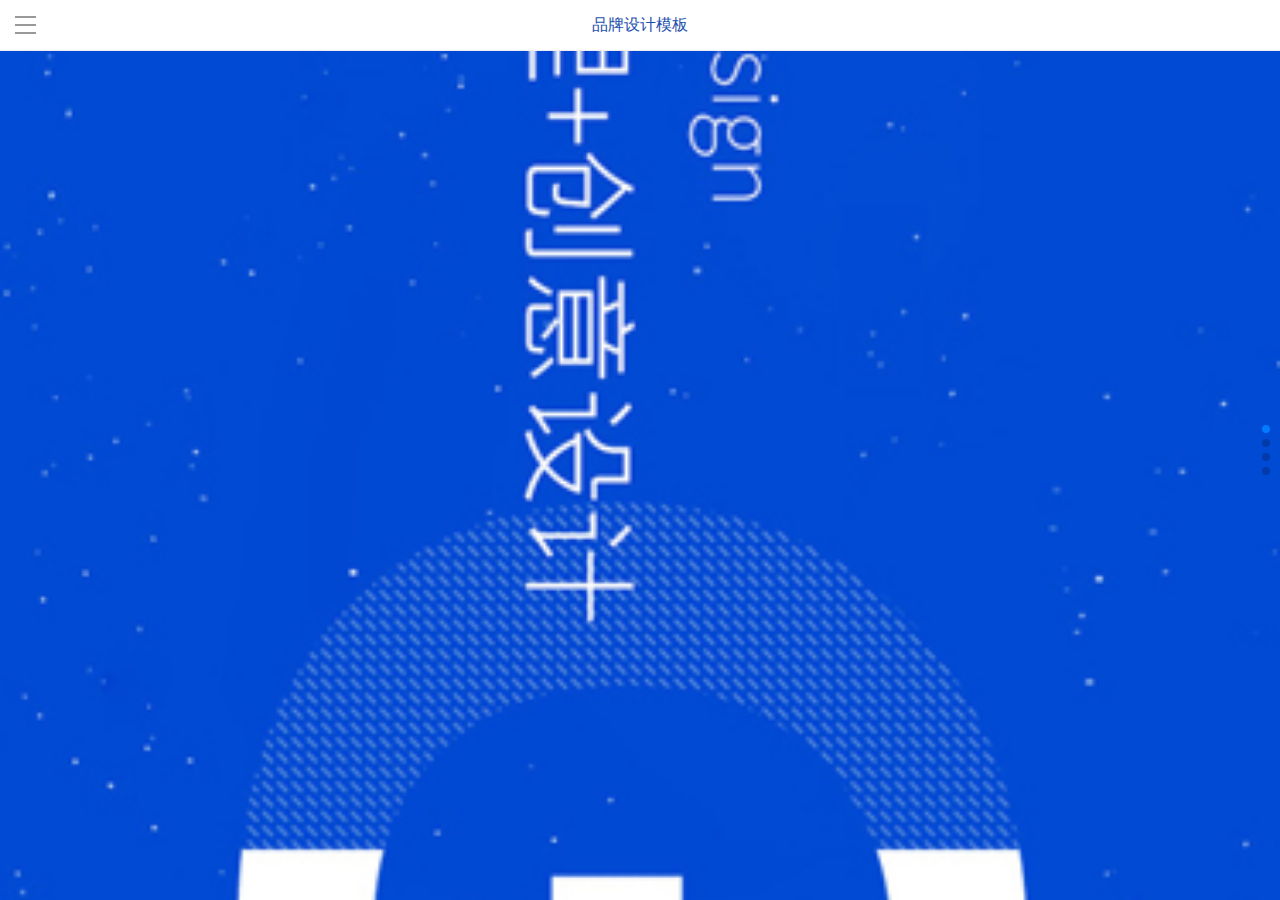
<file: index.html>
<!DOCTYPE html>
<html lang="en" id="zf-html">

<head>
    <meta charset="UTF-8">
    <meta name="viewport" content="width=device-width, initial-scale=1.0">
    <title>品牌设计模板</title>
    <link rel="stylesheet" href="./css/swiper.min.css">
    <link rel="stylesheet" href="./css/main.css">
    <!-- jquery -->
    <script src="https://code.jquery.com/jquery-3.5.1.min.js"
        integrity="sha256-9/aliU8dGd2tb6OSsuzixeV4y/faTqgFtohetphbbj0=" crossorigin="anonymous"></script>
</head>

<body id="zf-body">
    <nav class="navbar w-100">
        <div class="navbar_invariable_display">
            <div class="nav_menu_container">
                <div class="zf_nav_menu">
                    <div class="menu_body">
                        <div class="nav_menu_item menu_item_top">
                            <div class="item_rect"></div>
                        </div>
                        <div class="nav_menu_item menu_item_center">
                            <div class="item_rect"></div>
                        </div>
                        <div class="nav_menu_item menu_item_bottom">
                            <div class="item_rect"></div>
                        </div>
                    </div>
                </div>
            </div>
            <a class="dominant_font_color" href="#">品牌设计模板</a>
        </div>

        <div class="collapse" id="navbar_expand_item">
            <ul class="navbar-nav h-100">
                <li class="nav-item active nav-flag">
                    <a class="nav-link" href="index.html">首页</a>
                </li>
                <li class="nav-item nav-flag">
                    <a class="nav-link" href="case.html">案例欣赏</a>
                </li>
                <li class="nav-item item_news" id="item_news">
                    <div class="item_news_display">
                        <a class="nav-link" href="#">新闻中心</a>
                        <div class="arrows">
                            <svg t=" 1592445372444" class="icon" viewBox="0 0 1024 1024" version="1.1"
                                xmlns="http://www.w3.org/2000/svg" p-id="5376" width="20" height="20">
                                <path
                                    d="M720.128 541.952c7.68 0 15.36-2.944 21.12-8.704 11.648-11.648 11.648-30.592 0-42.24L324.992 74.624c-11.648-11.648-30.592-11.648-42.24 0-11.648 11.648-11.648 30.592 0 42.24l416.256 416.256c5.888 5.888 13.44 8.832 21.12 8.832z"
                                    p-id="5377" fill="#8a8a8a"></path>
                                <path
                                    d="M303.872 958.208c7.68 0 15.36-2.944 21.12-8.704l416.256-416.256c11.648-11.648 11.648-30.592 0-42.24-11.648-11.648-30.592-11.648-42.24 0L282.752 907.136c-11.648 11.648-11.648 30.592 0 42.24 5.76 5.888 13.44 8.832 21.12 8.832z"
                                    p-id="5378" fill="#8a8a8a"></path>
                            </svg>
                        </div>
                    </div>
                    <div class="item_news_hide">
                        <ul>
                            <li><a href="news.html" style="color:#555;">企业咨询</a></li>
                            <li><a href="news.html" style="color:#555;">行业热点</a></li>
                        </ul>
                    </div>

                </li>
                <li class="nav-item nav-flag">
                    <a class="nav-link" href="service.html">服务介绍</a>
                </li>
                <li class="nav-item nav-flag">
                    <a class="nav-link" href="about.html">关于我们</a>
                </li>
            </ul>

        </div>
    </nav>
    <!-- Swiper -->
    <div class="swiper-container index-swiper">
        <div class="swiper-wrapper">
            <div class="swiper-slide">
                <a class="swiper-slide01"></a>
            </div>
            <div class="swiper-slide swiper-slide02 overflow-hidden">
                <div class="swiper-slide02min">
                    <div class="slide_text">
                        <h4>品牌策划与画册设计</h4>
                        <span>画册设计、海报/广告设计、DM策划设计、企业展览设计、企业内刊杂志设计、成品制作印刷服务</span>
                        <a class="button">关于我们</a>
                    </div>
                    <div class="img">
                        <img src="./images/index_page2.png" alt="">
                    </div>

                </div>
            </div>
            <div class="swiper-slide swiper-slide03 overflow-hidden">
                <div class="swiper-slide03min">
                    <div class="slide_text">
                        <h4>专业产品拍摄</h4>
                        <span>专业产品拍摄广州专业的摄影团队，高端的摄影器材，产品拍摄专业视角，以效果取胜。返单率超高，高品质的产品拍摄。</span>
                        <a class="button">关于我们</a>
                    </div>
                </div>
            </div>
            <div class="swiper-slide swiper-slide04 overflow-hidden">
                <div class="swiper-slide04min">
                    <div class="img">
                        <img src="./images/index_page4_1.png" alt="">
                    </div>
                    <div class="img">
                        <img src="./images/index_page4_2.png" alt="">
                    </div>
                    <div class="img">
                        <img src="./images/index_page4_3.png" alt="">
                    </div>
                    <div class="img">
                        <img src="./images/index_page4_4.png" alt="">
                    </div>
                </div>
                <div class="copyright_zf">
                    <div class="copy_container">
                        <h4>Contact US</h4>
                        <span>000-000-0000</span>
                        <span>000-000-0000</span>
                        <span>XXX省XXX市XXX县XXX路XXX号</span>
                    </div>
                </div>
            </div>
        </div>
        <!-- Add Pagination -->
        <div class="swiper-pagination">

        </div>
    </div>

    <script src="./js/swiper.min.js"></script>
    <!-- Initialize Swiper -->
    <script>
        var swiper = new Swiper('.swiper-container', {
            direction: 'vertical',
            pagination: {
                el: '.swiper-pagination',
                clickable: true,
            },
        });
    </script>
    <script src="./js/main.js"></script>
</body>

</html>
</file>
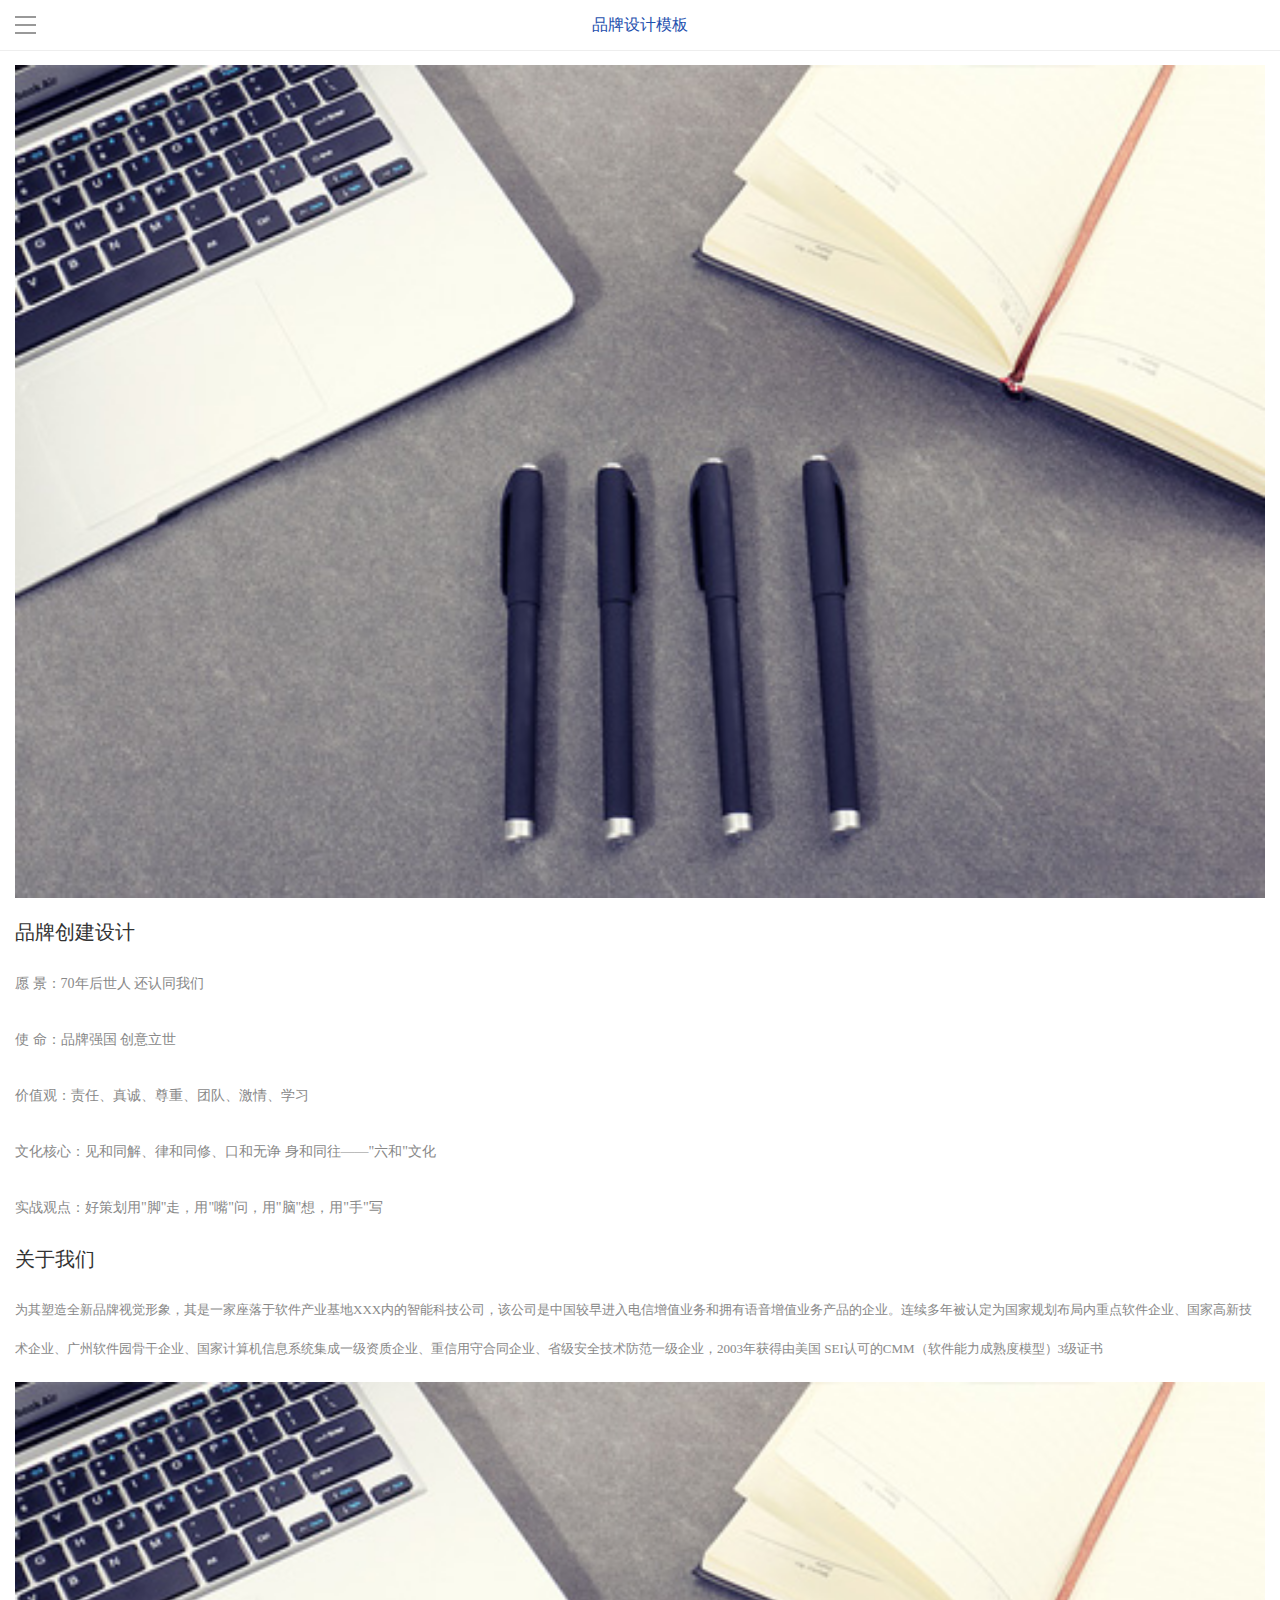
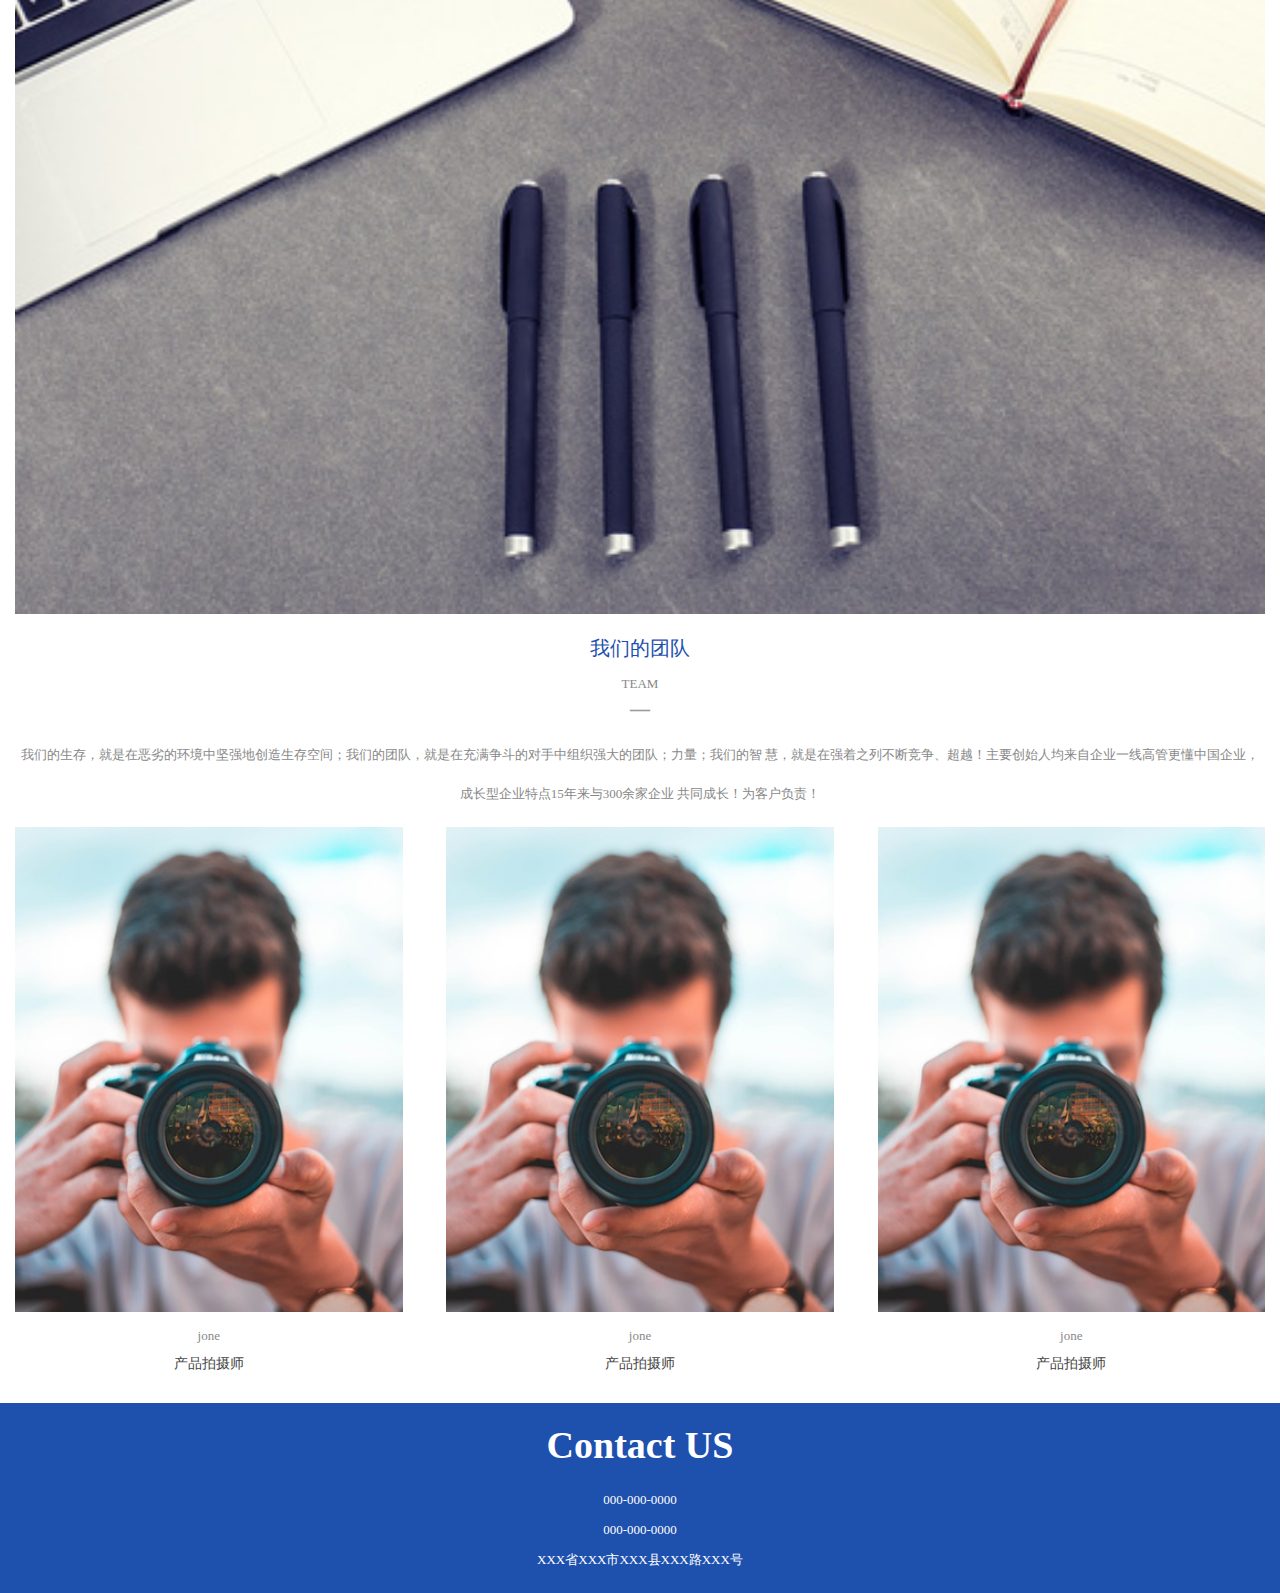
<file: about.html>
<!DOCTYPE html>
<html lang="en">

<head>
    <meta charset="UTF-8">
    <meta name="viewport" content="width=device-width, initial-scale=1.0">
    <title>品牌设计模板</title>
    <link rel="stylesheet" href="./css/main.css">
    <!-- jquery -->
    <script src="https://code.jquery.com/jquery-3.5.1.min.js"
        integrity="sha256-9/aliU8dGd2tb6OSsuzixeV4y/faTqgFtohetphbbj0=" crossorigin="anonymous"></script>
</head>

<body>
    <nav class="navbar w-100">
        <div class="navbar_invariable_display">
            <div class="nav_menu_container">
                <div class="zf_nav_menu">
                    <div class="menu_body">
                        <div class="nav_menu_item menu_item_top">
                            <div class="item_rect"></div>
                        </div>
                        <div class="nav_menu_item menu_item_center">
                            <div class="item_rect"></div>
                        </div>
                        <div class="nav_menu_item menu_item_bottom">
                            <div class="item_rect"></div>
                        </div>
                    </div>
                </div>
            </div>
            <a class="dominant_font_color" href="#">品牌设计模板</a>
        </div>

        <div class="collapse" id="navbar_expand_item">
            <ul class="navbar-nav h-100">
                <li class="nav-item nav-flag">
                    <a class="nav-link" href="index.html">首页</a>
                </li>
                <li class="nav-item nav-flag">
                    <a class="nav-link" href="case.html">案例欣赏</a>
                </li>
                <li class="nav-item item_news" id="item_news">
                    <div class="item_news_display">
                        <a class="nav-link" href="#">新闻中心</a>
                        <div class="arrows">
                            <svg t=" 1592445372444" class="icon" viewBox="0 0 1024 1024" version="1.1"
                                xmlns="http://www.w3.org/2000/svg" p-id="5376" width="20" height="20">
                                <path
                                    d="M720.128 541.952c7.68 0 15.36-2.944 21.12-8.704 11.648-11.648 11.648-30.592 0-42.24L324.992 74.624c-11.648-11.648-30.592-11.648-42.24 0-11.648 11.648-11.648 30.592 0 42.24l416.256 416.256c5.888 5.888 13.44 8.832 21.12 8.832z"
                                    p-id="5377" fill="#8a8a8a"></path>
                                <path
                                    d="M303.872 958.208c7.68 0 15.36-2.944 21.12-8.704l416.256-416.256c11.648-11.648 11.648-30.592 0-42.24-11.648-11.648-30.592-11.648-42.24 0L282.752 907.136c-11.648 11.648-11.648 30.592 0 42.24 5.76 5.888 13.44 8.832 21.12 8.832z"
                                    p-id="5378" fill="#8a8a8a"></path>
                            </svg>
                        </div>
                    </div>
                    <div class="item_news_hide">
                        <ul>
                            <li><a href="news.html" style="color:#555;">企业咨询</a></li>
                            <li><a href="news.html" style="color:#555;">行业热点</a></li>
                        </ul>
                    </div>

                </li>
                <li class="nav-item nav-flag">
                    <a class="nav-link" href="service.html">服务介绍</a>
                </li>
                <li class="nav-item nav-flag active">
                    <a class="nav-link" href="about.html">关于我们</a>
                </li>
            </ul>
        </div>
    </nav>

    <section class="service_content about_content">
        <div class="service_item">
            <img src="./images/service.webp" class="w-100" alt="">
            <div class="text">
                <h4>
                    品牌创建设计
                </h4>
                <ul>
                    <li>愿 景：70年后世人 还认同我们</li>
                    <li>使 命：品牌强国 创意立世</li>
                    <li>价值观：责任、真诚、尊重、团队、激情、学习</li>
                    <li>文化核心：见和同解、律和同修、口和无诤 身和同往——"六和"文化</li>
                    <li>实战观点：好策划用"脚"走，用"嘴"问，用"脑"想，用"手"写</li>
                </ul>
                <h4>
                    关于我们
                </h4>
                <span>
                    为其塑造全新品牌视觉形象，其是一家座落于软件产业基地XXX内的智能科技公司，该公司是中国较早进入电信增值业务和拥有语音增值业务产品的企业。连续多年被认定为国家规划布局内重点软件企业、国家高新技术企业、广州软件园骨干企业、国家计算机信息系统集成一级资质企业、重信用守合同企业、省级安全技术防范一级企业，2003年获得由美国
                    SEI认可的CMM（软件能力成熟度模型）3级证书
                </span>
                <img src="./images/service.webp" class="w-100" alt="">
                <h5>
                    我们的团队
                </h5>
                <span class="subtitle">
                    TEAM
                </span>
                <div class="line">—</div>
                <span class="article_team">
                    我们的生存，就是在恶劣的环境中坚强地创造生存空间；我们的团队，就是在充满争斗的对手中组织强大的团队；力量；我们的智
                    慧，就是在强着之列不断竞争、超越！主要创始人均来自企业一线高管更懂中国企业，成长型企业特点15年来与300余家企业
                    共同成长！为客户负责！
                </span>
                <div class="team_member">
                    <div class="col-3">
                        <img src="./images/about2.webp" alt="" class="w-100">
                        <span>jone</span>
                        <p>产品拍摄师</p>
                    </div>
                    <div class="col-3">
                        <img src="./images/about2.webp" alt="" class="w-100">
                        <span>jone</span>
                        <p>产品拍摄师</p>
                    </div>
                    <div class="col-3">
                        <img src="./images/about2.webp" alt="" class="w-100">
                        <span>jone</span>
                        <p>产品拍摄师</p>
                    </div>
                </div>
            </div>
        </div>

    </section>
    <div class="copyright_zf">
        <div class="copy_container">
            <h4>Contact US</h4>
            <span>000-000-0000</span>
            <span>000-000-0000</span>
            <span>XXX省XXX市XXX县XXX路XXX号</span>
        </div>
    </div>
    <!-- 回到顶部 -->
    <div id="to_top" class="position-fixed">
        <svg xmlns="http://www.w3.org/2000/svg" viewBox="0 0 48 48">
            <title>回到顶部</title>
            <rect width="48" height="48" rx="8" ry="8" fill="#fff"></rect>
            <path
                d="M32.57,26.71l-7.52-7.52a1.48,1.48,0,0,0-2.1,0l-7.52,7.52a1.5,1.5,0,0,0,0,2.1,1.48,1.48,0,0,0,2.1,0L24,22.34l6.47,6.47a1.48,1.48,0,0,0,2.1,0A1.5,1.5,0,0,0,32.57,26.71Z"
                fill="#666" fill-rule="evenodd"></path>
        </svg>
    </div>
    <script src="./js/main.js"></script>
    <script>
        $(document).scroll(function () {
            if ($(document).scrollTop() > 300) {
                $('#to_top').addClass('show')
            } else {
                $('#to_top').removeClass('show')
            }
        })
        $('#to_top').click(function () {
            $('html , body').animate({ scrollTop: 0 }, 'slow');
        })
    </script>
</body>

</html>
</file>
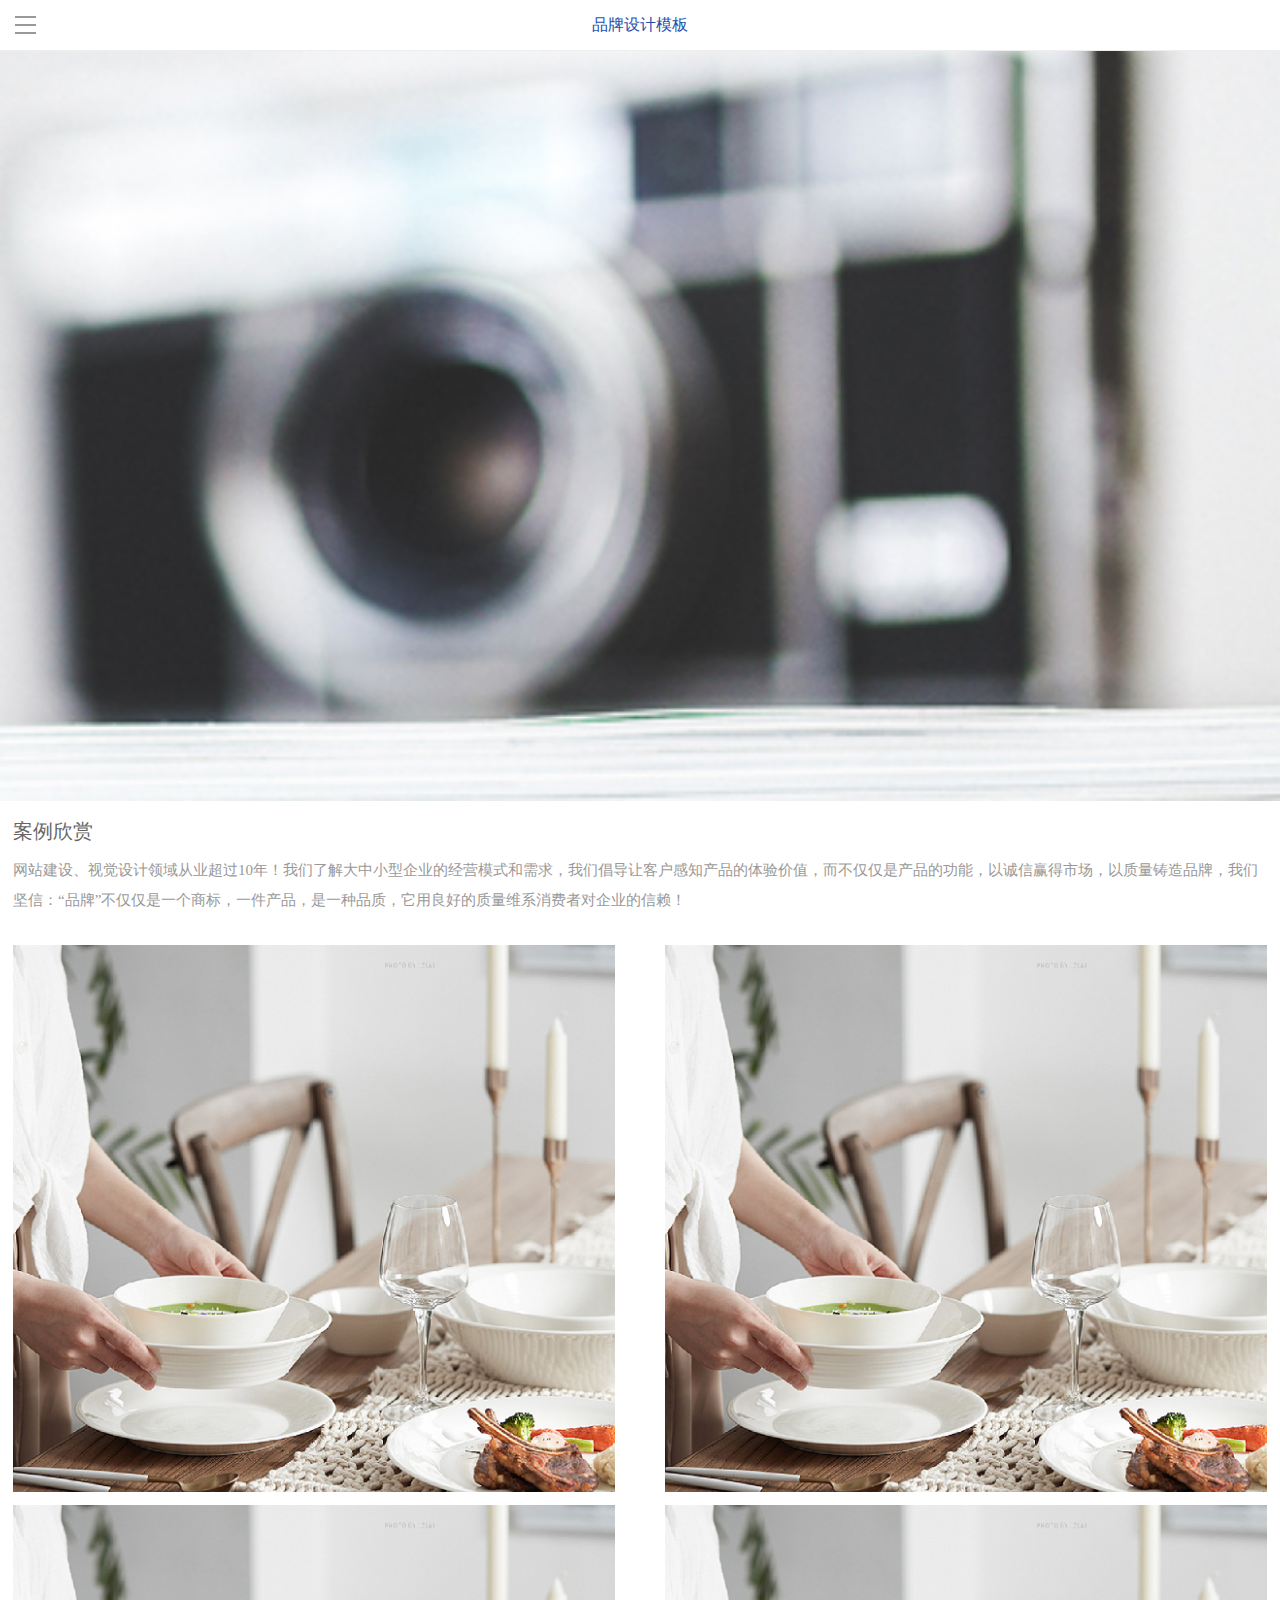
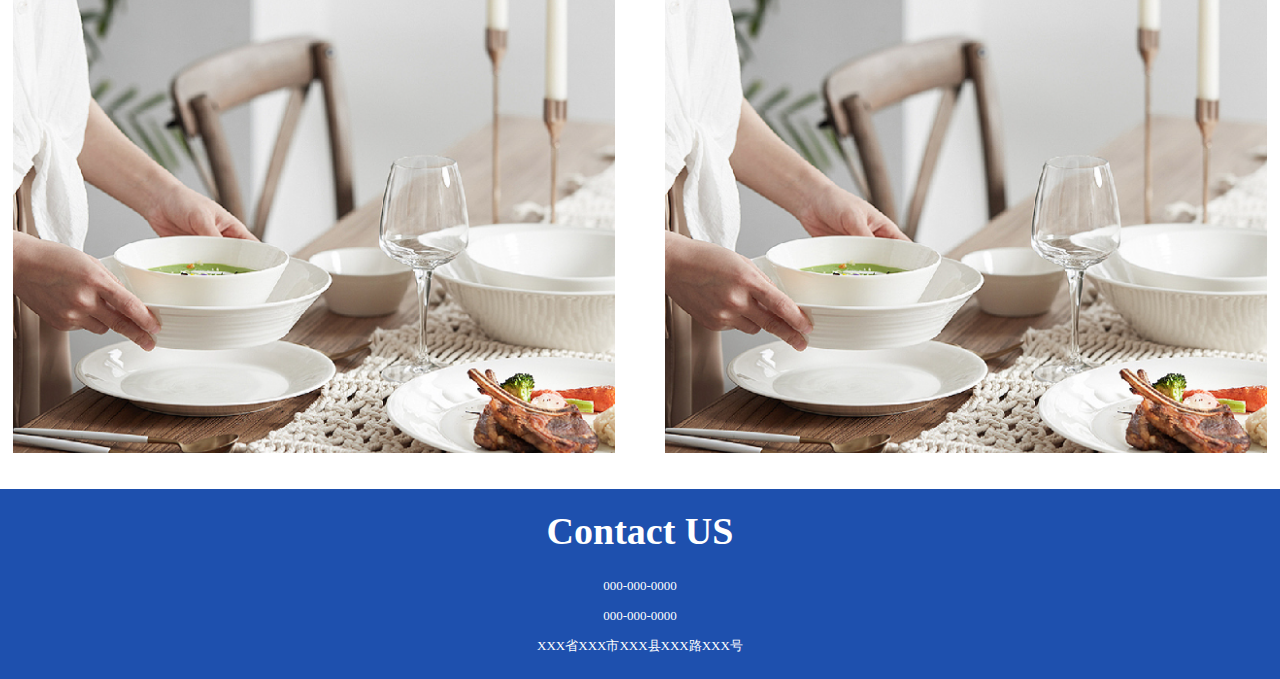
<file: case.html>
<!DOCTYPE html>
<html lang="en">

<head>
    <meta charset="UTF-8">
    <meta name="viewport" content="width=device-width, initial-scale=1.0">
    <title>品牌设计模板</title>
    <link rel="stylesheet" href="./css/main.css">
    <!-- jquery -->
    <script src="https://code.jquery.com/jquery-3.5.1.min.js"
        integrity="sha256-9/aliU8dGd2tb6OSsuzixeV4y/faTqgFtohetphbbj0=" crossorigin="anonymous"></script>
</head>

<body>
    <nav class="navbar w-100">
        <div class="navbar_invariable_display">
            <div class="nav_menu_container">
                <div class="zf_nav_menu">
                    <div class="menu_body">
                        <div class="nav_menu_item menu_item_top">
                            <div class="item_rect"></div>
                        </div>
                        <div class="nav_menu_item menu_item_center">
                            <div class="item_rect"></div>
                        </div>
                        <div class="nav_menu_item menu_item_bottom">
                            <div class="item_rect"></div>
                        </div>
                    </div>
                </div>
            </div>
            <a class="dominant_font_color" href="#">品牌设计模板</a>
        </div>

        <div class="collapse" id="navbar_expand_item">
            <ul class="navbar-nav h-100">
                <li class="nav-item nav-flag">
                    <a class="nav-link" href="index.html">首页</a>
                </li>
                <li class="nav-item nav-flag active">
                    <a class="nav-link" href="case.html">案例欣赏</a>
                </li>
                <li class="nav-item item_news" id="item_news">
                    <div class="item_news_display">
                        <a class="nav-link" href="#">新闻中心</a>
                        <div class="arrows">
                            <svg t=" 1592445372444" class="icon" viewBox="0 0 1024 1024" version="1.1"
                                xmlns="http://www.w3.org/2000/svg" p-id="5376" width="20" height="20">
                                <path
                                    d="M720.128 541.952c7.68 0 15.36-2.944 21.12-8.704 11.648-11.648 11.648-30.592 0-42.24L324.992 74.624c-11.648-11.648-30.592-11.648-42.24 0-11.648 11.648-11.648 30.592 0 42.24l416.256 416.256c5.888 5.888 13.44 8.832 21.12 8.832z"
                                    p-id="5377" fill="#8a8a8a"></path>
                                <path
                                    d="M303.872 958.208c7.68 0 15.36-2.944 21.12-8.704l416.256-416.256c11.648-11.648 11.648-30.592 0-42.24-11.648-11.648-30.592-11.648-42.24 0L282.752 907.136c-11.648 11.648-11.648 30.592 0 42.24 5.76 5.888 13.44 8.832 21.12 8.832z"
                                    p-id="5378" fill="#8a8a8a"></path>
                            </svg>
                        </div>
                    </div>
                    <div class="item_news_hide">
                        <ul>
                            <li><a href="news.html" style="color:#555;">企业咨询</a></li>
                            <li><a href="news.html" style="color:#555;">行业热点</a></li>
                        </ul>
                    </div>

                </li>
                <li class="nav-item nav-flag">
                    <a class="nav-link" href="service.html">服务介绍</a>
                </li>
                <li class="nav-item nav-flag">
                    <a class="nav-link" href="about.html">关于我们</a>
                </li>
            </ul>

        </div>
    </nav>
    <section class="page_banner">
        <img src="./images/case_banner.jpg" class="w-100" alt="">
    </section>
    <section class="case_content">
        <div class="text">
            <h4>案例欣赏</h4>
            <span>网站建设、视觉设计领域从业超过10年！我们了解大中小型企业的经营模式和需求，我们倡导让客户感知产品的体验价值，而不仅仅是产品的功能，以诚信赢得市场，以质量铸造品牌，我们<br>
                坚信：“品牌”不仅仅是一个商标，一件产品，是一种品质，它用良好的质量维系消费者对企业的信赖！</span>
        </div>
        <div class="img">
            <img src="./images/index_page4_1.png" alt="">
            <img src="./images/index_page4_1.png" alt="">
            <img src="./images/index_page4_1.png" alt="">
            <img src="./images/index_page4_1.png" alt="">
        </div>
    </section>
    <div class="copyright_zf">
        <div class="copy_container">
            <h4>Contact US</h4>
            <span>000-000-0000</span>
            <span>000-000-0000</span>
            <span>XXX省XXX市XXX县XXX路XXX号</span>
        </div>
    </div>
    <!-- 回到顶部 -->
    <div id="to_top" class="position-fixed">
        <svg xmlns="http://www.w3.org/2000/svg" viewBox="0 0 48 48">
            <title>回到顶部</title>
            <rect width="48" height="48" rx="8" ry="8" fill="#fff"></rect>
            <path
                d="M32.57,26.71l-7.52-7.52a1.48,1.48,0,0,0-2.1,0l-7.52,7.52a1.5,1.5,0,0,0,0,2.1,1.48,1.48,0,0,0,2.1,0L24,22.34l6.47,6.47a1.48,1.48,0,0,0,2.1,0A1.5,1.5,0,0,0,32.57,26.71Z"
                fill="#666" fill-rule="evenodd"></path>
        </svg>
    </div>
    <script src="./js/main.js"></script>
    <script>
        $(document).scroll(function () {
            if ($(document).scrollTop() > 300) {
                $('#to_top').addClass('show')
            } else {
                $('#to_top').removeClass('show')
            }
        })
        $('#to_top').click(function () {
            $('html , body').animate({ scrollTop: 0 }, 'slow');
        })
    </script>
</body>

</html>
</file>
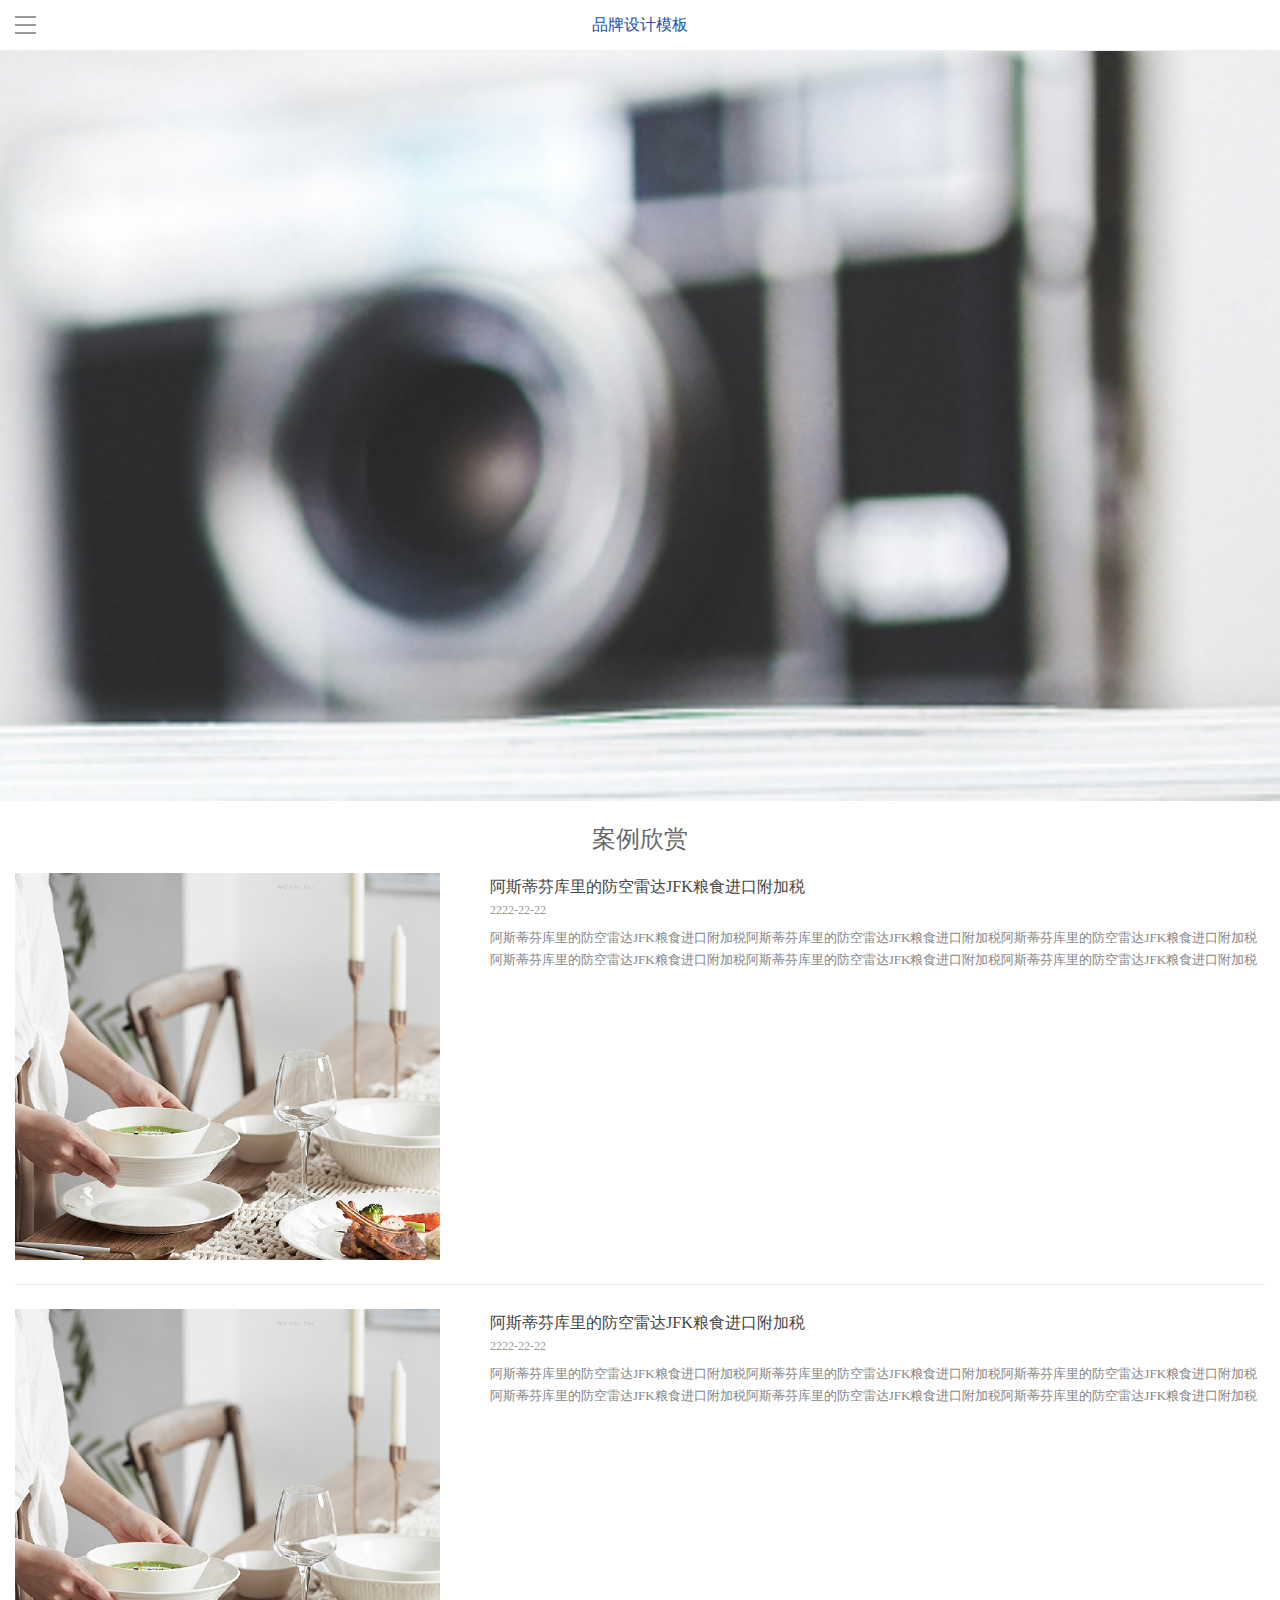
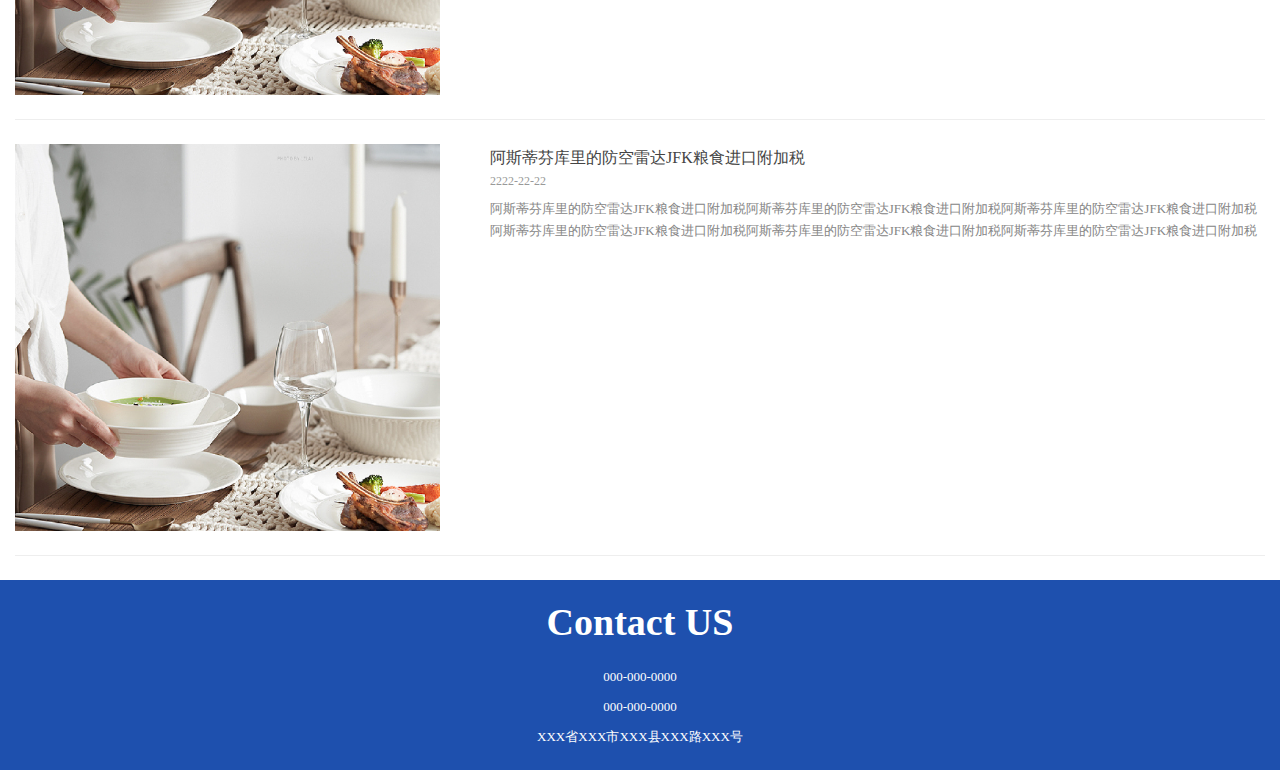
<file: news.html>
<!DOCTYPE html>
<html lang="en">

<head>
    <meta charset="UTF-8">
    <meta name="viewport" content="width=device-width, initial-scale=1.0">
    <title>品牌设计模板</title>
    <link rel="stylesheet" href="./css/main.css">
    <!-- jquery -->
    <script src="https://code.jquery.com/jquery-3.5.1.min.js"
        integrity="sha256-9/aliU8dGd2tb6OSsuzixeV4y/faTqgFtohetphbbj0=" crossorigin="anonymous"></script>
</head>

<body>
    <nav class="navbar w-100">
        <div class="navbar_invariable_display">
            <div class="nav_menu_container">
                <div class="zf_nav_menu">
                    <div class="menu_body">
                        <div class="nav_menu_item menu_item_top">
                            <div class="item_rect"></div>
                        </div>
                        <div class="nav_menu_item menu_item_center">
                            <div class="item_rect"></div>
                        </div>
                        <div class="nav_menu_item menu_item_bottom">
                            <div class="item_rect"></div>
                        </div>
                    </div>
                </div>
            </div>
            <a class="dominant_font_color" href="#">品牌设计模板</a>
        </div>

        <div class="collapse" id="navbar_expand_item">
            <ul class="navbar-nav h-100">
                <li class="nav-item nav-flag">
                    <a class="nav-link" href="index.html">首页</a>
                </li>
                <li class="nav-item nav-flag">
                    <a class="nav-link" href="case.html">案例欣赏</a>
                </li>
                <li class="nav-item item_news active" id="item_news">
                    <div class="item_news_display">
                        <a class="nav-link" href="#">新闻中心</a>
                        <div class="arrows">
                            <svg t=" 1592445372444" class="icon" viewBox="0 0 1024 1024" version="1.1"
                                xmlns="http://www.w3.org/2000/svg" p-id="5376" width="20" height="20">
                                <path
                                    d="M720.128 541.952c7.68 0 15.36-2.944 21.12-8.704 11.648-11.648 11.648-30.592 0-42.24L324.992 74.624c-11.648-11.648-30.592-11.648-42.24 0-11.648 11.648-11.648 30.592 0 42.24l416.256 416.256c5.888 5.888 13.44 8.832 21.12 8.832z"
                                    p-id="5377" fill="#8a8a8a"></path>
                                <path
                                    d="M303.872 958.208c7.68 0 15.36-2.944 21.12-8.704l416.256-416.256c11.648-11.648 11.648-30.592 0-42.24-11.648-11.648-30.592-11.648-42.24 0L282.752 907.136c-11.648 11.648-11.648 30.592 0 42.24 5.76 5.888 13.44 8.832 21.12 8.832z"
                                    p-id="5378" fill="#8a8a8a"></path>
                            </svg>
                        </div>
                    </div>
                    <div class="item_news_hide">
                        <ul>
                            <li><a href="news.html" style="color:#555;">企业咨询</a></li>
                            <li><a href="news.html" style="color:#555;">行业热点</a></li>
                        </ul>
                    </div>

                </li>
                <li class="nav-item nav-flag">
                    <a class="nav-link" href="service.html">服务介绍</a>
                </li>
                <li class="nav-item nav-flag">
                    <a class="nav-link" href="about.html">关于我们</a>
                </li>
            </ul>
        </div>
    </nav>
    <section class="page_banner">
        <img src="./images/case_banner.jpg" class="w-100" alt="">
    </section>
    <section class="news_content">
        <div class="text">
            <h4>案例欣赏</h4>
        </div>
        <div class="news_item">
            <ul>
                <li>
                    <div class="img">
                        <img src="./images/index_page4_1.png" alt="">
                    </div>
                    <div class="text">
                        <a href="news_item.html">
                            <h5>阿斯蒂芬库里的防空雷达JFK粮食进口附加税</h5>
                            <i>2222-22-22</i>
                            <span>阿斯蒂芬库里的防空雷达JFK粮食进口附加税阿斯蒂芬库里的防空雷达JFK粮食进口附加税阿斯蒂芬库里的防空雷达JFK粮食进口附加税阿斯蒂芬库里的防空雷达JFK粮食进口附加税阿斯蒂芬库里的防空雷达JFK粮食进口附加税阿斯蒂芬库里的防空雷达JFK粮食进口附加税</span>
                        </a>
                    </div>
                </li>
                <li>
                    <div class="img">
                        <img src="./images/index_page4_1.png" alt="">
                    </div>
                    <div class="text">
                        <a href="news_item.html">
                            <h5>阿斯蒂芬库里的防空雷达JFK粮食进口附加税</h5>
                            <i>2222-22-22</i>
                            <span>阿斯蒂芬库里的防空雷达JFK粮食进口附加税阿斯蒂芬库里的防空雷达JFK粮食进口附加税阿斯蒂芬库里的防空雷达JFK粮食进口附加税阿斯蒂芬库里的防空雷达JFK粮食进口附加税阿斯蒂芬库里的防空雷达JFK粮食进口附加税阿斯蒂芬库里的防空雷达JFK粮食进口附加税</span>
                        </a>
                    </div>
                </li>
                <li>
                    <div class="img">
                        <img src="./images/index_page4_1.png" alt="">
                    </div>
                    <div class="text">
                        <a href="news_item.html">
                            <h5>阿斯蒂芬库里的防空雷达JFK粮食进口附加税</h5>
                            <i>2222-22-22</i>
                            <span>阿斯蒂芬库里的防空雷达JFK粮食进口附加税阿斯蒂芬库里的防空雷达JFK粮食进口附加税阿斯蒂芬库里的防空雷达JFK粮食进口附加税阿斯蒂芬库里的防空雷达JFK粮食进口附加税阿斯蒂芬库里的防空雷达JFK粮食进口附加税阿斯蒂芬库里的防空雷达JFK粮食进口附加税</span>
                        </a>
                    </div>
                </li>
            </ul>
        </div>
    </section>
    <div class="copyright_zf">
        <div class="copy_container">
            <h4>Contact US</h4>
            <span>000-000-0000</span>
            <span>000-000-0000</span>
            <span>XXX省XXX市XXX县XXX路XXX号</span>
        </div>
    </div>
    <!-- 回到顶部 -->
    <div id="to_top" class="position-fixed">
        <svg xmlns="http://www.w3.org/2000/svg" viewBox="0 0 48 48">
            <title>回到顶部</title>
            <rect width="48" height="48" rx="8" ry="8" fill="#fff"></rect>
            <path
                d="M32.57,26.71l-7.52-7.52a1.48,1.48,0,0,0-2.1,0l-7.52,7.52a1.5,1.5,0,0,0,0,2.1,1.48,1.48,0,0,0,2.1,0L24,22.34l6.47,6.47a1.48,1.48,0,0,0,2.1,0A1.5,1.5,0,0,0,32.57,26.71Z"
                fill="#666" fill-rule="evenodd"></path>
        </svg>
    </div>
    <script src="./js/main.js"></script>
    <script>
        $(document).scroll(function () {
            if ($(document).scrollTop() > 300) {
                $('#to_top').addClass('show')
            } else {
                $('#to_top').removeClass('show')
            }
        })
        $('#to_top').click(function () {
            $('html , body').animate({ scrollTop: 0 }, 'slow');
        })
    </script>
</body>

</html>
</file>
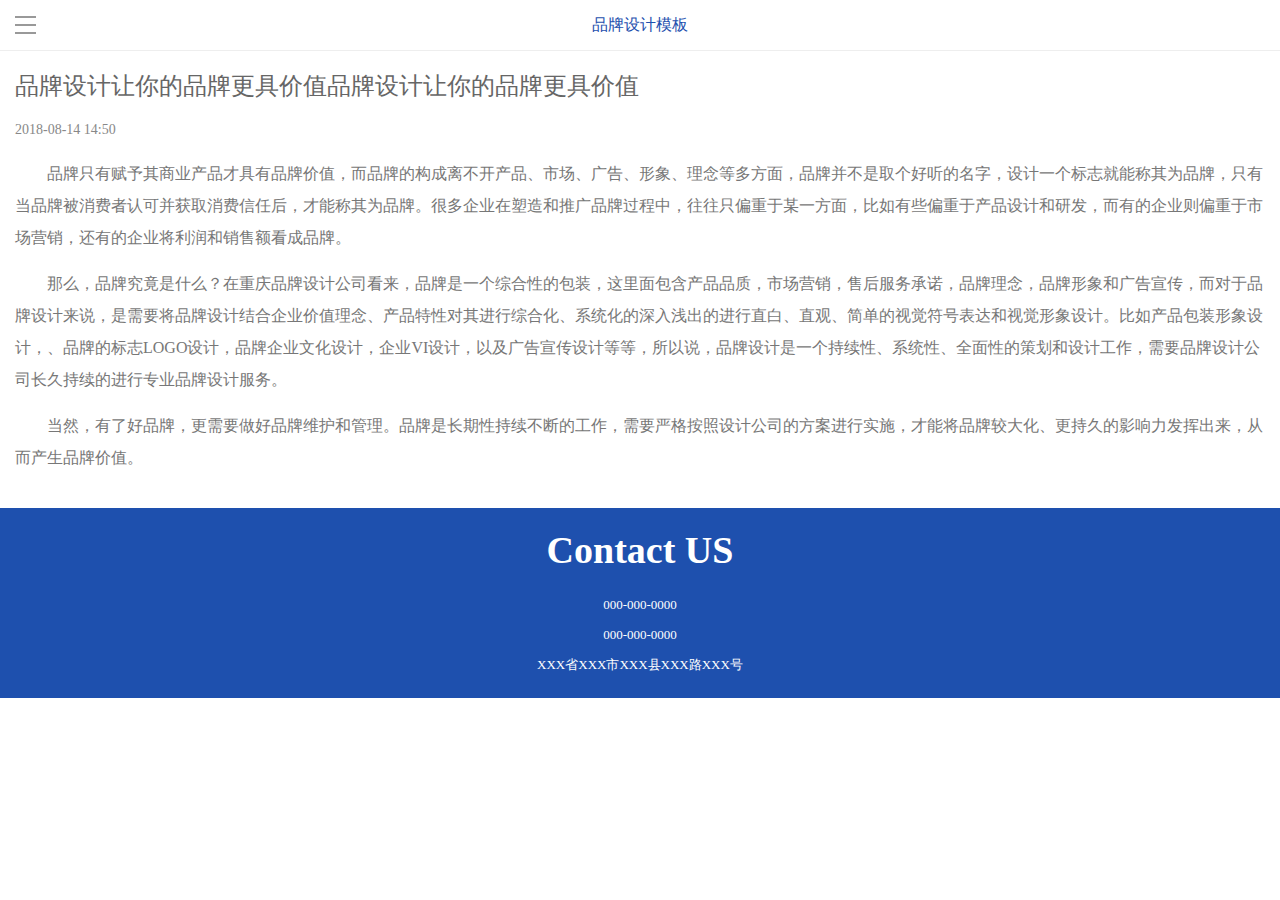
<file: news_item.html>
<!DOCTYPE html>
<html lang="en">

<head>
    <meta charset="UTF-8">
    <meta name="viewport" content="width=device-width, initial-scale=1.0">
    <title>品牌设计模板</title>
    <link rel="stylesheet" href="./css/main.css">
    <!-- jquery -->
    <script src="https://code.jquery.com/jquery-3.5.1.min.js"
        integrity="sha256-9/aliU8dGd2tb6OSsuzixeV4y/faTqgFtohetphbbj0=" crossorigin="anonymous"></script>
</head>

<body>
    <nav class="navbar w-100">
        <div class="navbar_invariable_display">
            <div class="nav_menu_container">
                <div class="zf_nav_menu">
                    <div class="menu_body">
                        <div class="nav_menu_item menu_item_top">
                            <div class="item_rect"></div>
                        </div>
                        <div class="nav_menu_item menu_item_center">
                            <div class="item_rect"></div>
                        </div>
                        <div class="nav_menu_item menu_item_bottom">
                            <div class="item_rect"></div>
                        </div>
                    </div>
                </div>
            </div>
            <a class="dominant_font_color" href="#">品牌设计模板</a>
        </div>

        <div class="collapse" id="navbar_expand_item">
            <ul class="navbar-nav h-100">
                <li class="nav-item nav-flag">
                    <a class="nav-link" href="index.html">首页</a>
                </li>
                <li class="nav-item nav-flag">
                    <a class="nav-link" href="case.html">案例欣赏</a>
                </li>
                <li class="nav-item item_news active" id="item_news">
                    <div class="item_news_display">
                        <a class="nav-link" href="#">新闻中心</a>
                        <div class="arrows">
                            <svg t=" 1592445372444" class="icon" viewBox="0 0 1024 1024" version="1.1"
                                xmlns="http://www.w3.org/2000/svg" p-id="5376" width="20" height="20">
                                <path
                                    d="M720.128 541.952c7.68 0 15.36-2.944 21.12-8.704 11.648-11.648 11.648-30.592 0-42.24L324.992 74.624c-11.648-11.648-30.592-11.648-42.24 0-11.648 11.648-11.648 30.592 0 42.24l416.256 416.256c5.888 5.888 13.44 8.832 21.12 8.832z"
                                    p-id="5377" fill="#8a8a8a"></path>
                                <path
                                    d="M303.872 958.208c7.68 0 15.36-2.944 21.12-8.704l416.256-416.256c11.648-11.648 11.648-30.592 0-42.24-11.648-11.648-30.592-11.648-42.24 0L282.752 907.136c-11.648 11.648-11.648 30.592 0 42.24 5.76 5.888 13.44 8.832 21.12 8.832z"
                                    p-id="5378" fill="#8a8a8a"></path>
                            </svg>
                        </div>
                    </div>
                    <div class="item_news_hide">
                        <ul>
                            <li><a href="news.html" style="color:#555;">企业咨询</a></li>
                            <li><a href="news.html" style="color:#555;">行业热点</a></li>
                        </ul>
                    </div>

                </li>
                <li class="nav-item nav-flag">
                    <a class="nav-link" href="service.html">服务介绍</a>
                </li>
                <li class="nav-item nav-flag">
                    <a class="nav-link" href="about.html">关于我们</a>
                </li>
            </ul>

        </div>
    </nav>

    <section class="news_item_content">
        <div class="text">
            <h4>品牌设计让你的品牌更具价值品牌设计让你的品牌更具价值</h4>
            <p>2018-08-14 14:50</p>
            <span>品牌只有赋予其商业产品才具有品牌价值，而品牌的构成离不开产品、市场、广告、形象、理念等多方面，品牌并不是取个好听的名字，设计一个标志就能称其为品牌，只有当品牌被消费者认可并获取消费信任后，才能称其为品牌。很多企业在塑造和推广品牌过程中，往往只偏重于某一方面，比如有些偏重于产品设计和研发，而有的企业则偏重于市场营销，还有的企业将利润和销售额看成品牌。</span>
            <span>那么，品牌究竟是什么？在重庆品牌设计公司看来，品牌是一个综合性的包装，这里面包含产品品质，市场营销，售后服务承诺，品牌理念，品牌形象和广告宣传，而对于品牌设计来说，是需要将品牌设计结合企业价值理念、产品特性对其进行综合化、系统化的深入浅出的进行直白、直观、简单的视觉符号表达和视觉形象设计。比如产品包装形象设计，、品牌的标志LOGO设计，品牌企业文化设计，企业VI设计，以及广告宣传设计等等，所以说，品牌设计是一个持续性、系统性、全面性的策划和设计工作，需要品牌设计公司长久持续的进行专业品牌设计服务。
            </span>
            <span>当然，有了好品牌，更需要做好品牌维护和管理。品牌是长期性持续不断的工作，需要严格按照设计公司的方案进行实施，才能将品牌较大化、更持久的影响力发挥出来，从而产生品牌价值。
            </span>
        </div>

    </section>
    <div class="copyright_zf">
        <div class="copy_container">
            <h4>Contact US</h4>
            <span>000-000-0000</span>
            <span>000-000-0000</span>
            <span>XXX省XXX市XXX县XXX路XXX号</span>
        </div>
    </div>
    <!-- 回到顶部 -->
    <div id="to_top" class="position-fixed">
        <svg xmlns="http://www.w3.org/2000/svg" viewBox="0 0 48 48">
            <title>回到顶部</title>
            <rect width="48" height="48" rx="8" ry="8" fill="#fff"></rect>
            <path
                d="M32.57,26.71l-7.52-7.52a1.48,1.48,0,0,0-2.1,0l-7.52,7.52a1.5,1.5,0,0,0,0,2.1,1.48,1.48,0,0,0,2.1,0L24,22.34l6.47,6.47a1.48,1.48,0,0,0,2.1,0A1.5,1.5,0,0,0,32.57,26.71Z"
                fill="#666" fill-rule="evenodd"></path>
        </svg>
    </div>
    <script src="./js/main.js"></script>
    <script>
        $(document).scroll(function () {
            if ($(document).scrollTop() > 300) {
                $('#to_top').addClass('show')
            } else {
                $('#to_top').removeClass('show')
            }
        })
        $('#to_top').click(function () {
            $('html , body').animate({ scrollTop: 0 }, 'slow');
        })
    </script>
</body>

</html>
</file>
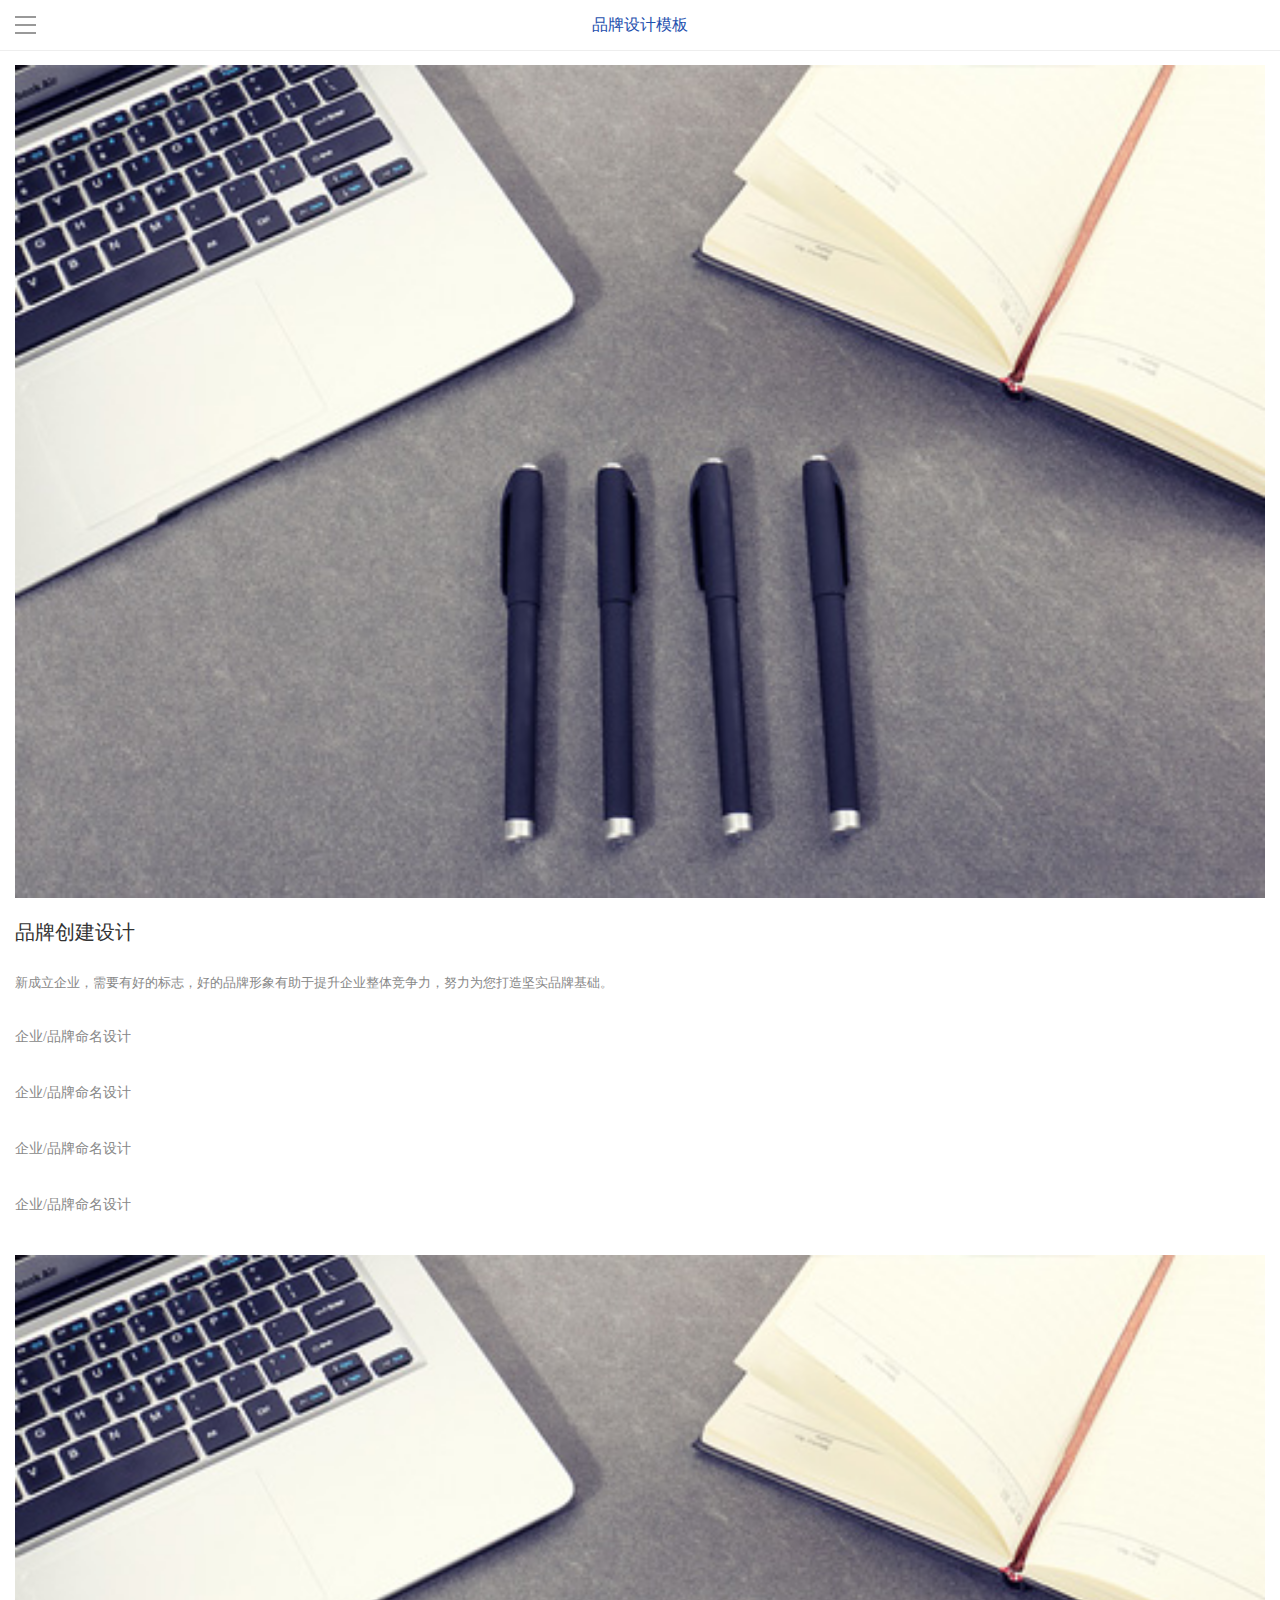
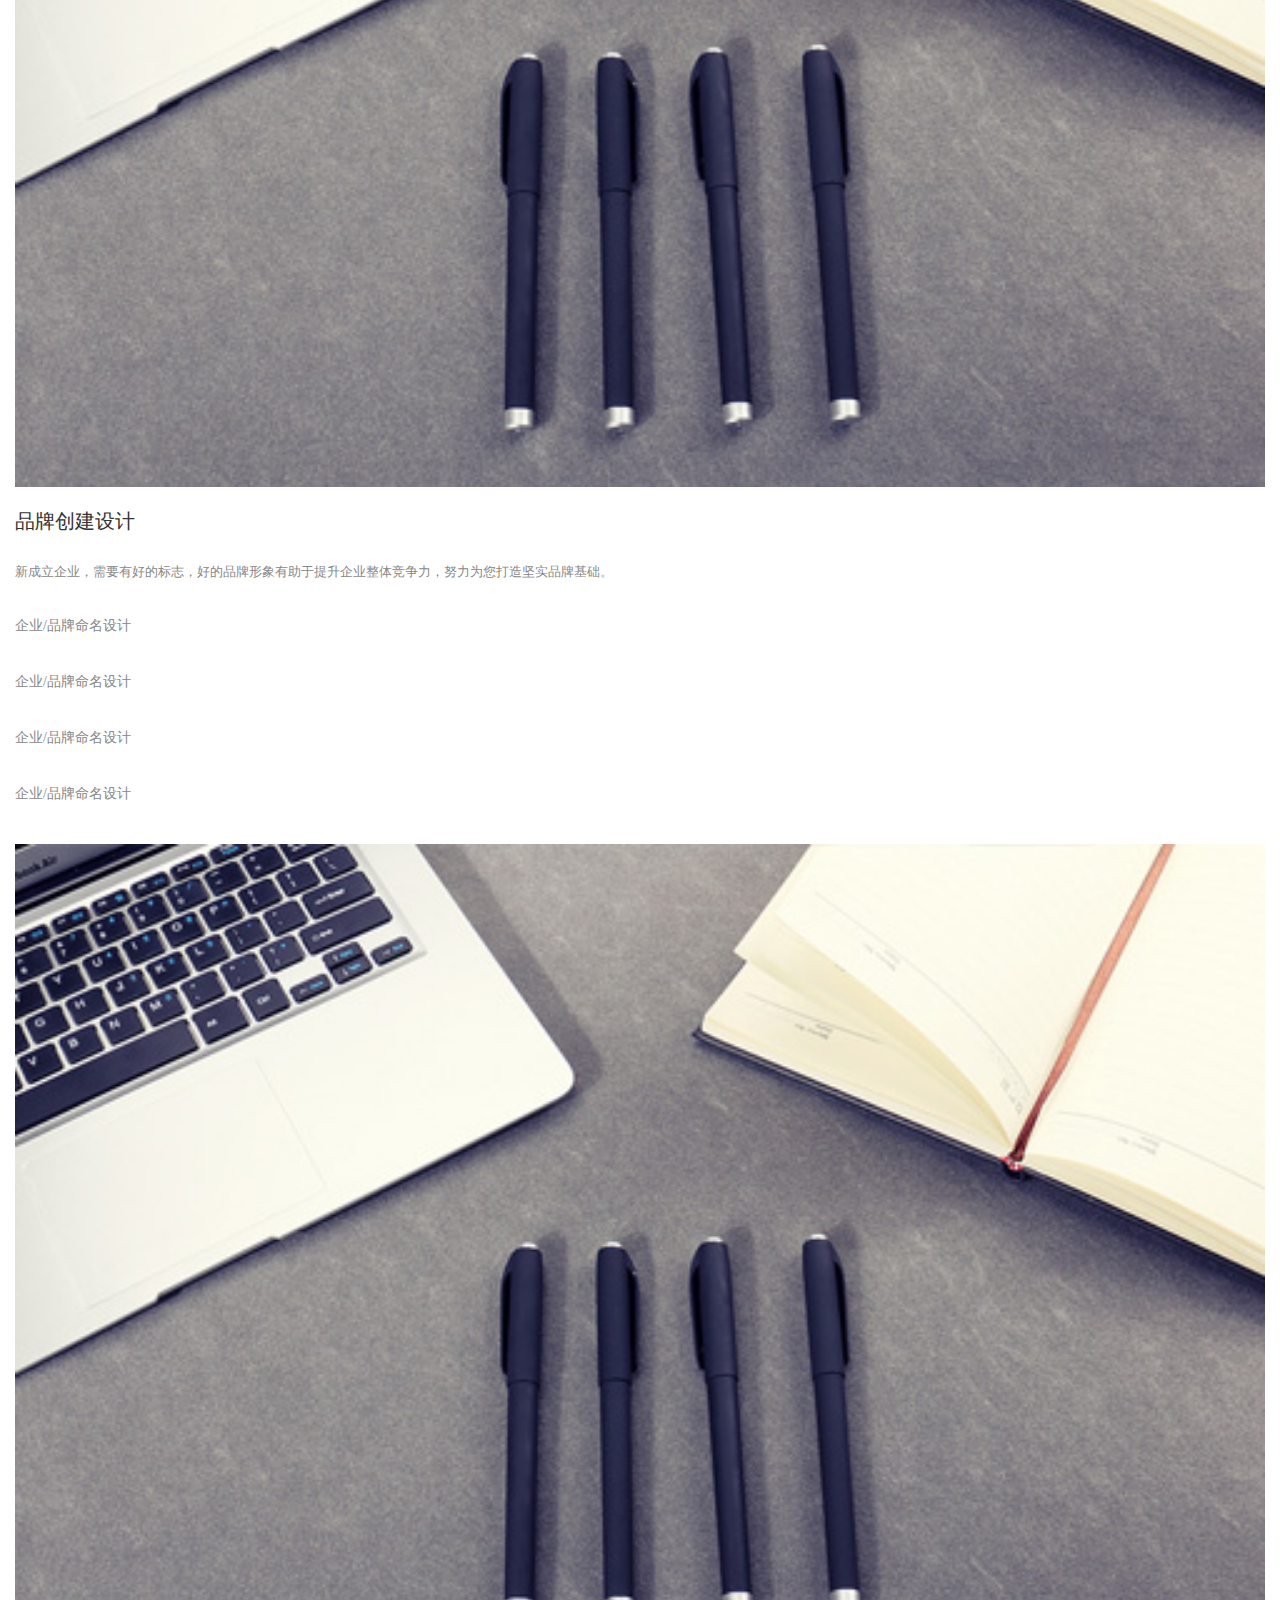
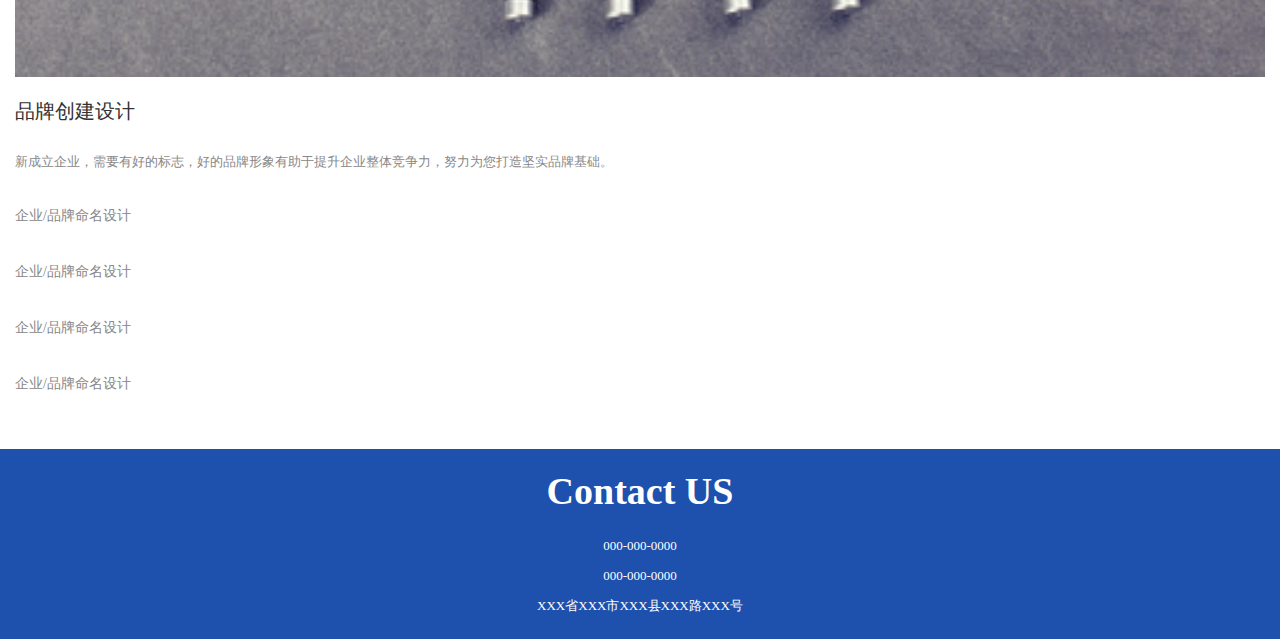
<file: service.html>
<!DOCTYPE html>
<html lang="en">

<head>
    <meta charset="UTF-8">
    <meta name="viewport" content="width=device-width, initial-scale=1.0">
    <title>品牌设计模板</title>
    <link rel="stylesheet" href="./css/main.css">
    <!-- jquery -->
    <script src="https://code.jquery.com/jquery-3.5.1.min.js"
        integrity="sha256-9/aliU8dGd2tb6OSsuzixeV4y/faTqgFtohetphbbj0=" crossorigin="anonymous"></script>
</head>

<body>
    <nav class="navbar w-100">
        <div class="navbar_invariable_display">
            <div class="nav_menu_container">
                <div class="zf_nav_menu">
                    <div class="menu_body">
                        <div class="nav_menu_item menu_item_top">
                            <div class="item_rect"></div>
                        </div>
                        <div class="nav_menu_item menu_item_center">
                            <div class="item_rect"></div>
                        </div>
                        <div class="nav_menu_item menu_item_bottom">
                            <div class="item_rect"></div>
                        </div>
                    </div>
                </div>
            </div>
            <a class="dominant_font_color" href="#">品牌设计模板</a>
        </div>

        <div class="collapse" id="navbar_expand_item">
            <ul class="navbar-nav h-100">
                <li class="nav-item nav-flag">
                    <a class="nav-link" href="index.html">首页</a>
                </li>
                <li class="nav-item nav-flag">
                    <a class="nav-link" href="case.html">案例欣赏</a>
                </li>
                <li class="nav-item item_news" id="item_news">
                    <div class="item_news_display">
                        <a class="nav-link" href="#">新闻中心</a>
                        <div class="arrows">
                            <svg t=" 1592445372444" class="icon" viewBox="0 0 1024 1024" version="1.1"
                                xmlns="http://www.w3.org/2000/svg" p-id="5376" width="20" height="20">
                                <path
                                    d="M720.128 541.952c7.68 0 15.36-2.944 21.12-8.704 11.648-11.648 11.648-30.592 0-42.24L324.992 74.624c-11.648-11.648-30.592-11.648-42.24 0-11.648 11.648-11.648 30.592 0 42.24l416.256 416.256c5.888 5.888 13.44 8.832 21.12 8.832z"
                                    p-id="5377" fill="#8a8a8a"></path>
                                <path
                                    d="M303.872 958.208c7.68 0 15.36-2.944 21.12-8.704l416.256-416.256c11.648-11.648 11.648-30.592 0-42.24-11.648-11.648-30.592-11.648-42.24 0L282.752 907.136c-11.648 11.648-11.648 30.592 0 42.24 5.76 5.888 13.44 8.832 21.12 8.832z"
                                    p-id="5378" fill="#8a8a8a"></path>
                            </svg>
                        </div>
                    </div>
                    <div class="item_news_hide">
                        <ul>
                            <li><a href="news.html" style="color:#555;">企业咨询</a></li>
                            <li><a href="news.html" style="color:#555;">行业热点</a></li>
                        </ul>
                    </div>

                </li>
                <li class="nav-item nav-flag active">
                    <a class="nav-link" href="service.html">服务介绍</a>
                </li>
                <li class="nav-item nav-flag">
                    <a class="nav-link" href="about.html">关于我们</a>
                </li>
            </ul>

        </div>
    </nav>

    <section class="service_content">
        <div class="service_item">
            <img src="./images/service.webp" class="w-100" alt="">
            <div class="text">
                <h4>
                    品牌创建设计
                </h4>
                <span>
                    新成立企业，需要有好的标志，好的品牌形象有助于提升企业整体竞争力，努力为您打造坚实品牌基础。
                </span>
                <ul>
                    <li>企业/品牌命名设计 </li>
                    <li>企业/品牌命名设计 </li>
                    <li>企业/品牌命名设计 </li>
                    <li>企业/品牌命名设计 </li>
                </ul>
            </div>
        </div>
        <div class="service_item">
            <img src="./images/service.webp" class="w-100" alt="">
            <div class="text">
                <h4>
                    品牌创建设计
                </h4>
                <span>
                    新成立企业，需要有好的标志，好的品牌形象有助于提升企业整体竞争力，努力为您打造坚实品牌基础。
                </span>
                <ul>
                    <li>企业/品牌命名设计 </li>
                    <li>企业/品牌命名设计 </li>
                    <li>企业/品牌命名设计 </li>
                    <li>企业/品牌命名设计 </li>
                </ul>
            </div>
        </div>
        <div class="service_item">
            <img src="./images/service.webp" class="w-100" alt="">
            <div class="text">
                <h4>
                    品牌创建设计
                </h4>
                <span>
                    新成立企业，需要有好的标志，好的品牌形象有助于提升企业整体竞争力，努力为您打造坚实品牌基础。
                </span>
                <ul>
                    <li>企业/品牌命名设计 </li>
                    <li>企业/品牌命名设计 </li>
                    <li>企业/品牌命名设计 </li>
                    <li>企业/品牌命名设计 </li>
                </ul>
            </div>
        </div>
    </section>
    <div class="copyright_zf">
        <div class="copy_container">
            <h4>Contact US</h4>
            <span>000-000-0000</span>
            <span>000-000-0000</span>
            <span>XXX省XXX市XXX县XXX路XXX号</span>
        </div>
    </div>
    <!-- 回到顶部 -->
    <div id="to_top" class="position-fixed">
        <svg xmlns="http://www.w3.org/2000/svg" viewBox="0 0 48 48">
            <title>回到顶部</title>
            <rect width="48" height="48" rx="8" ry="8" fill="#fff"></rect>
            <path
                d="M32.57,26.71l-7.52-7.52a1.48,1.48,0,0,0-2.1,0l-7.52,7.52a1.5,1.5,0,0,0,0,2.1,1.48,1.48,0,0,0,2.1,0L24,22.34l6.47,6.47a1.48,1.48,0,0,0,2.1,0A1.5,1.5,0,0,0,32.57,26.71Z"
                fill="#666" fill-rule="evenodd"></path>

        </svg>
    </div>
    <script src="./js/main.js"></script>
    <script>
        $(document).scroll(function () {
            if ($(document).scrollTop() > 300) {
                $('#to_top').addClass('show')
            } else {
                $('#to_top').removeClass('show')
            }
        })
        $('#to_top').click(function () {
            $('html , body').animate({ scrollTop: 0 }, 'slow');
        })
    </script>
</body>

</html>
</file>
<file: css/main.css>
#zf-html,
#zf-body {
    position: relative;
    height: 100%;
}

body {
    margin: 0;
    padding: 0;
}
.swiper-container {
    width: 100%;
    height: 100%;
}

ul {
    list-style: none;
    margin: 0;
    padding: 0;
}

.w-100 {
    width: 100% !important;
}

.h-100 {
    height: 100% !important;
}

a {
    text-decoration: none;
}

.dominant_font_color {
    color: rgba(30, 80, 174, 1) !important;
}

.overflow-hidden {
    overflow: hidden;
}

/* index */
.navbar {
    z-index: 999;
    position: fixed;
    border-bottom: 1px solid #eee;
}
.navbar .navbar_invariable_display {
    text-align: center;
    line-height: 50px;
    height: 50px;
}
.navbar .navbar_invariable_display {
    height: 50px;
    background-color: #fff;
    width: 100%;
}
#navbar_expand_item {
    overflow: hidden;
    height: 0;
    background-color: #fff;
    transition: all 0.5s;
}
#navbar_expand_item.show {
    height: 100%;
}
.zf_nav_menu {
    display: block;
    width: 22px;
    position: absolute;
    top: -webkit-calc(50px / 2);
    top: -moz-calc(50px / 2);
    top: calc(50px / 2);
    left: 15px;
    -webkit-transform: translateY(-50%);
    -moz-transform: translateY(-50%);
    -ms-transform: translateY(-50%);
    -o-transform: translateY(-50%);
    transform: translateY(-50%);
    z-index: 100;
    cursor: pointer;
}
.zf_nav_menu .menu_body {
    position: relative;
    width: 21px;
    height: 18px;
}
.zf_nav_menu .nav_menu_item {
    width: 100%;
    height: 2px;
    background: #999;
    position: absolute;
    -webkit-transition: 0.36s ease;
    -o-transition: 0.36s ease;
    -moz-transition: 0.36s ease;
    transition: 0.36s ease;
}
.zf_nav_menu .menu_item_top {
    top: 0;
}
.zf_nav_menu .menu_item_center {
    display: block;
    top: 8px;
}
.zf_nav_menu .menu_item_bottom {
    bottom: 0;
}
.zf_nav_menu.active .nav_menu_item {
    height: 1px;
}
.zf_nav_menu.active .menu_item_top {
    top: 9px;
    -webkit-transform: rotate(45deg);
    -ms-transform: rotate(45deg);
    -moz-transform: rotate(45deg);
    -o-transform: rotate(45deg);
    transform: rotate(45deg);
}
.zf_nav_menu.active .menu_item_center {
    opacity: 0;
}
.zf_nav_menu.active .menu_item_bottom {
    bottom: 8px;
    -webkit-transform: rotate(-45deg);
    -ms-transform: rotate(-45deg);
    -moz-transform: rotate(-45deg);
    -o-transform: rotate(-45deg);
    transform: rotate(-45deg);
}

.navbar-nav {
    border-top: 1px solid #eeeeee;
}
.navbar-nav .nav-item {
    height: 50px;
    line-height: 50px;
    text-align: left;
    border-bottom: 1px solid #eee;
    padding: 0 40px;
    font-size: 14px;
}
.navbar-nav .nav-item .nav-link {
    color: #555;
}
.navbar-nav .nav-item.active .nav-link {
    color: rgba(30, 80, 174, 1);
}
.item_news .item_news_display {
    overflow: hidden;
}
.item_news .item_news_display .nav-link {
    float: left;
}
.item_news .item_news_display .arrows {
    padding-top: 5px;
    float: right;
}
svg {
    transition: all 0.4s;
}
.item_news.active svg {
    transform: rotate(90deg);
}
.item_news_hide ul li {
    height: 50px;
    line-height: 50px;
    text-align: left;
    border-top: 1px solid #eee;
    padding: 0 40px;
    font-size: 14px;
}
.navbar-nav .item_news {
    transition: all 0.5s;
}
.navbar-nav .item_news.active {
    height: 156px;
}
.navbar-nav .item_news .item_news_hide {
    height: 0;
    transition: all 0.5s;
    overflow: hidden;
}
.navbar-nav .item_news.active .item_news_hide {
    transition: all 0.5s;
    height: 100%;
}

.swiper-slide01 {
    display: block;
    width: 100%;
    height: 100%;
    background: url(../images/index_swiper01.jpg) center center;
    background-size: cover;
}
.swiper-slide02 .swiper-slide02min {
    padding: 30% 0 20%;
    display: flex;
    flex-wrap: wrap;
    width: 100%;
    height: 100%;
    background-color: rgba(65, 205, 220, 1);
}
.slide_text .button {
    width: 140px;
    height: 36px;
    border-radius: 0px;
    background: rgba(255, 255, 255, 0);
    border: 1px solid rgba(255, 255, 255, 1);
    font-size: 15px;
    color: #fff;
    display: block;
    margin: auto;
    line-height: 36px;
    text-align: center;
}
.swiper-slide02min .img {
    width: 70%;
    margin: -10% auto 0;
}
.swiper-slide02min .img img {
    width: 100%;
}
.slide_text h4 {
    color: #fff;
    font-weight: 700;
    font-size: 24px;
    text-align: center;
    margin-bottom: 12px;
    margin-top: 0;
}
.slide_text span {
    display: block;
    padding: 20px;
    color: #f5f5f5;
    font-size: 15px;
    text-align: center;
    line-height: 1.7;
}
.swiper-slide03min {
    padding-top: 30%;
    display: block;
    width: 100%;
    height: 100%;
    background: url(../images/index_page3.jpg) center center;
    background-size: cover;
}
.swiper-slide04min {
    margin-top: 30%;
    display: flex;
    width: 100%;
    height: 50%;
    flex-wrap: wrap;
    justify-content: space-evenly;
}
.swiper-slide04min .img {
    width: 44%;
}

.swiper-slide04min .img img {
    width: 100%;
}
.copyright {
    background-color: rgba(30, 80, 174, 1);
    height: 150px;
}
.swiper-slide04 {
    display: flex;
    flex-direction: column;
    justify-content: space-between;
}
.copyright_zf {
    height: 190px;
    background-color: rgba(30, 80, 174, 1);
    padding: 10px;
    box-sizing: border-box;
}

.copyright_zf h4,
.copyright_zf span {
    display: block;
    text-align: center;
    color: #fff;
}
.copyright_zf h4 {
    font-size: 38px;
    margin-bottom: 18px;
    margin-top: 10px;
}
.copyright_zf span {
    font-size: 13px;
    line-height: 30px;
}
.page_banner {
    padding-top: 50px;
}
.case_content {
    padding: 13px;
}
.case_content h4 {
    margin: 0 0 10px;
    font-size: 20px;
    font-weight: 400;
    color: #666;
}
.case_content span {
    line-height: 30px;
    font-size: 15px;
    color: rgba(153, 153, 153, 1);
}
.case_content .img {
    margin: 30px 0 10px;
    width: 100%;
    display: flex;
    flex-wrap: wrap;
    justify-content: space-between;
}
.case_content .img img {
    width: 48%;
    margin-bottom: 13px;
}
#to_top {
    position: fixed;
    bottom: 50px;
    right: 20px;
    opacity: 0;
    transition: all 0.6s;
    width: 38px;
    height: 38px;
    border-radius: 8px;
    -webkit-box-shadow: 0 0 9px 0 rgba(0, 0, 0, 0.1);
    -moz-box-shadow: 0 0 9px 0 rgba(0, 0, 0, 0.1);
    box-shadow: 0 0 9px 0 rgba(0, 0, 0, 0.1);
    cursor: pointer;
    transition: all 0.8s;
}
#to_top.show {
    opacity: 1;
}
.news_content .text h4 {
    font-size: 24px;
    color: #666;
    font-weight: 400;
    margin: 18px 0;
    text-align: center;
}
.news_item {
    padding: 0 15px;
}
.news_item li {
    margin-bottom: 24px;
    display: flex;
    justify-content: space-between;
    padding-bottom: 20px;
    border-bottom: 1px solid #eee;
}
.news_item .img {
    width: 34%;
}
.news_item .img img {
    width: 100%;
}
.news_item .text {
    width: 62%;
    padding-left: 15px;
}
.news_item .text h5 {
    font-size: 16px;
    font-weight: 400;
    width: 100%;
    margin: 4px 0 2px;
    white-space: nowrap;
    text-overflow: ellipsis;
    overflow: hidden;
    word-break: break-all;
    color: #444;
}
.news_item .text i {
    font-size: 12px;
    color: #999;
    font-style: normal;
}
.news_item .text span {
    font-size: 13px;
    line-height: 1.7;
    margin-top: 9px;
    text-overflow: -o-ellipsis-lastline;
    overflow: hidden;
    text-overflow: ellipsis;
    display: -webkit-box;
    -webkit-line-clamp: 2;
    line-clamp: 2;
    -webkit-box-orient: vertical;
    color: rgb(134, 134, 134);
}
.news_item_content {
    padding-top: 50px;
    padding-left: 15px;
    padding-right: 15px;
}
.news_item_content .text {
    padding-bottom: 20px;
}
.news_item_content .text h4 {
    margin: 17px 0;
    font-size: 24px;
    font-weight: 400;
    color: #666;
    line-height: 1.6;
}
.news_item_content .text p {
    font-size: 14px;
    font-weight: 400;
    color: #888;
    margin-bottom: 20px;
}
.news_item_content .text span {
    font-weight: 400;
    color: #777;
    display: block;
    text-indent: 2rem;
    line-height: 2;
    margin-bottom: 14px;
}
.service_content {
    padding-top: 50px;
    padding-bottom: 30px;
}
.service_item {
    padding: 15px 15px 0 15px;
}
.service_item h4 {
    margin: 17px 0;
    font-size: 20px;
    font-weight: 400;
    color: #444;
}
.service_item span {
    font-weight: 400;
    color: #888;
    display: block;
    font-size: 13px;
    line-height: 2;
    margin-bottom: 14px;
}
.service_item ul li {
    font-weight: 400;
    color: #555;
    display: block;
    font-size: 14px;
    line-height: 1.3;
    margin-bottom: 14px;
}
.service_item h4 {
    color: #333;
}
.service_item ul li,
.service_item span {
    color: #888;
    line-height: 3;
}
.service_item h5 {
    margin: 17px 0 2px;
    font-size: 20px;
    font-weight: 400;
    color: rgba(30, 80, 174, 1);
    text-align: center;
}
.service_item .subtitle {
    display: block;
    text-align: center;
    margin-bottom: 0;
}
.line {
    line-height: 12px;
    font-size: 20px;
    color: rgba(153, 153, 153, 1);
    text-align: center;
    font-weight: bold;
    margin-bottom: 20px;
}
.article_team {
    text-align: center;
}
.team_member {
    display: flex;
    justify-content: space-between;
}
.team_member .col-3 {
    width: 31%;
}
.team_member .col-3 span {
    display: block;
    text-align: center;
    margin-bottom: 0px;
}
.team_member .col-3 p {
    text-align: center;
    font-size: 14px;
    margin: 0;
    color: #444;
}
</file>
